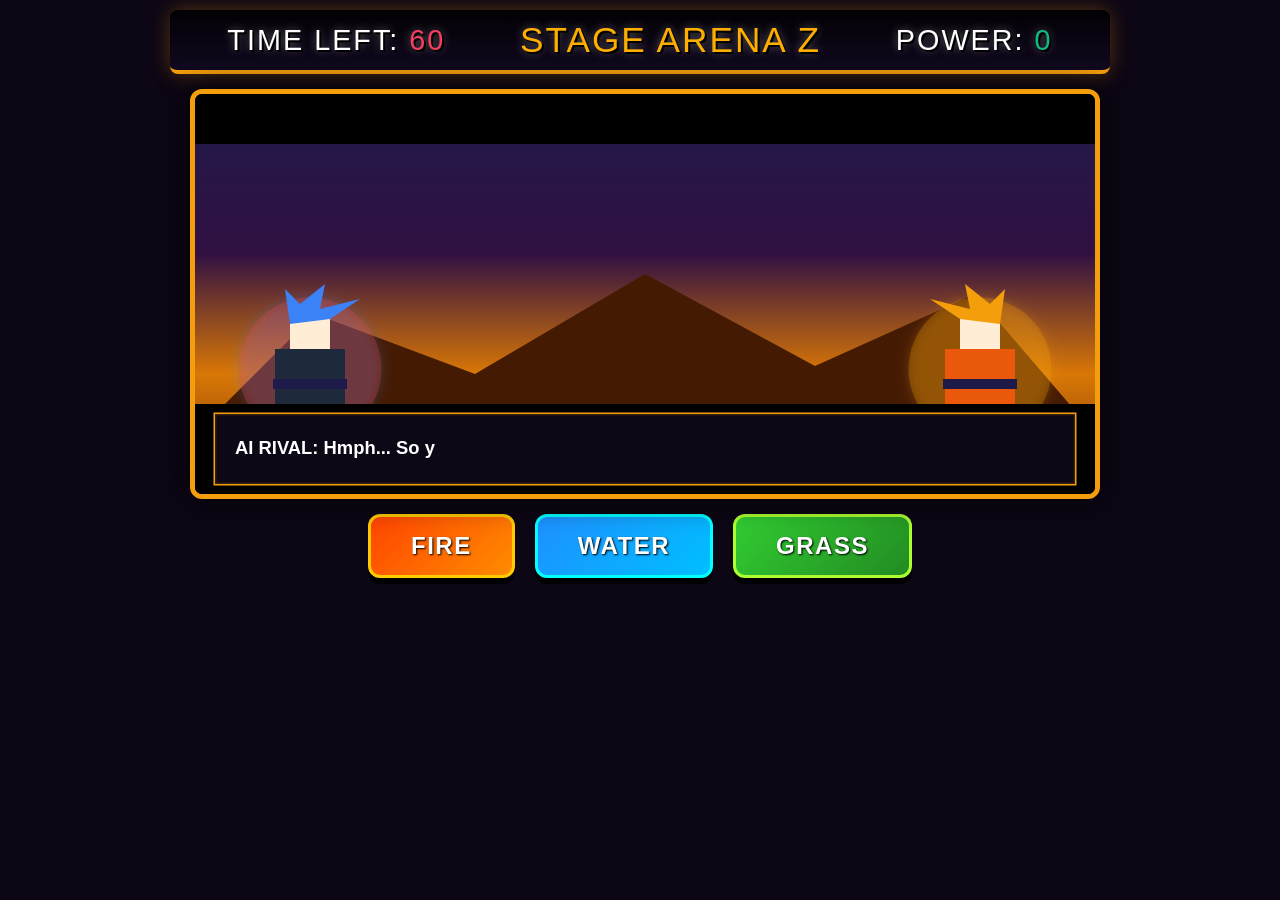
<file: games/saiyanpower/index.html>
<!DOCTYPE html>
<html lang="en">
<head>
    <meta charset="UTF-8">
    <meta name="viewport" content="width=device-width, initial-scale=1.0, maximum-scale=1.0, user-scalable=no">
    <title>Super Element Arena - Battle Z</title>
    <style>
        body { 
            background: #0d0614; 
            color: white; 
            text-align: center; 
            font-family: 'Impact', 'Arial Black', sans-serif; 
            touch-action: manipulation;
            margin: 0;
            padding: 10px;
            overflow: hidden;
        }
        .hud {
            display: flex;
            justify-content: space-around;
            align-items: center;
            max-width: 900px;
            margin: auto;
            background: linear-gradient(180deg, rgba(0,0,0,0.85), rgba(20,10,40,0.6));
            border-bottom: 4px solid #f59e0b;
            padding: 10px 20px;
            border-radius: 8px;
            box-shadow: 0 0 20px rgba(245, 158, 11, 0.3);
        }
        .hud-stat {
            font-size: 1.8rem;
            letter-spacing: 2px;
            text-shadow: 2px 2px 0px #000, 0 0 10px rgba(255,255,255,0.4);
        }
        #timer-span { color: #f43f5e; }
        #score-span { color: #10b981; }
        
        #gameContainer {
            position: relative;
            margin: 15px auto;
            max-width: 95%;
            width: 900px;
        }
        canvas { 
            background: #000; 
            border: 5px solid #f59e0b; 
            display: block; 
            margin: auto; 
            max-width: 100%;
            border-radius: 12px;
            box-shadow: 0 0 30px rgba(0, 0, 0, 0.8);
        }
        .controls { 
            display: flex; 
            justify-content: center; 
            gap: 20px; 
            margin-top: 15px; 
        }
        .btn { 
            padding: 15px 40px; 
            font-size: 1.5rem; 
            font-family: 'Impact', sans-serif;
            letter-spacing: 1.5px;
            font-weight: bold; 
            border: 3px solid #fff; 
            cursor: pointer; 
            color: white; 
            border-radius: 12px;
            box-shadow: 0 6px 0 #000;
            transition: 0.1s;
            text-shadow: 1px 1px 2px #000;
        }
        .btn:active {
            transform: translateY(4px);
            box-shadow: 0 2px 0 #000;
        }
        #fire { background: linear-gradient(135deg, #ff4500, #ff8c00); border-color: #ffcc00; }
        #water { background: linear-gradient(135deg, #1e90ff, #00bfff); border-color: #00ffff; }
        #grass { background: linear-gradient(135deg, #32cd32, #228b22); border-color: #adff2f; }
    </style>
</head>
<body>
    <div class="hud">
        <div class="hud-stat">TIME LEFT: <span id="timer-span">60</span></div>
        <div class="hud-stat" style="color: #ffae00; font-size: 2.2rem;">STAGE ARENA Z</div>
        <div class="hud-stat">POWER: <span id="score-span">0</span></div>
    </div>
    
    <div id="gameContainer">
        <canvas id="gameCanvas" width="900" height="400"></canvas>
    </div>
    
    <div class="controls">
        <button class="btn" id="fire">FIRE</button>
        <button class="btn" id="water">WATER</button>
        <button class="btn" id="grass">GRASS</button>
    </div>

    <script src="script.js"></script>
</body>
</html>
</file>
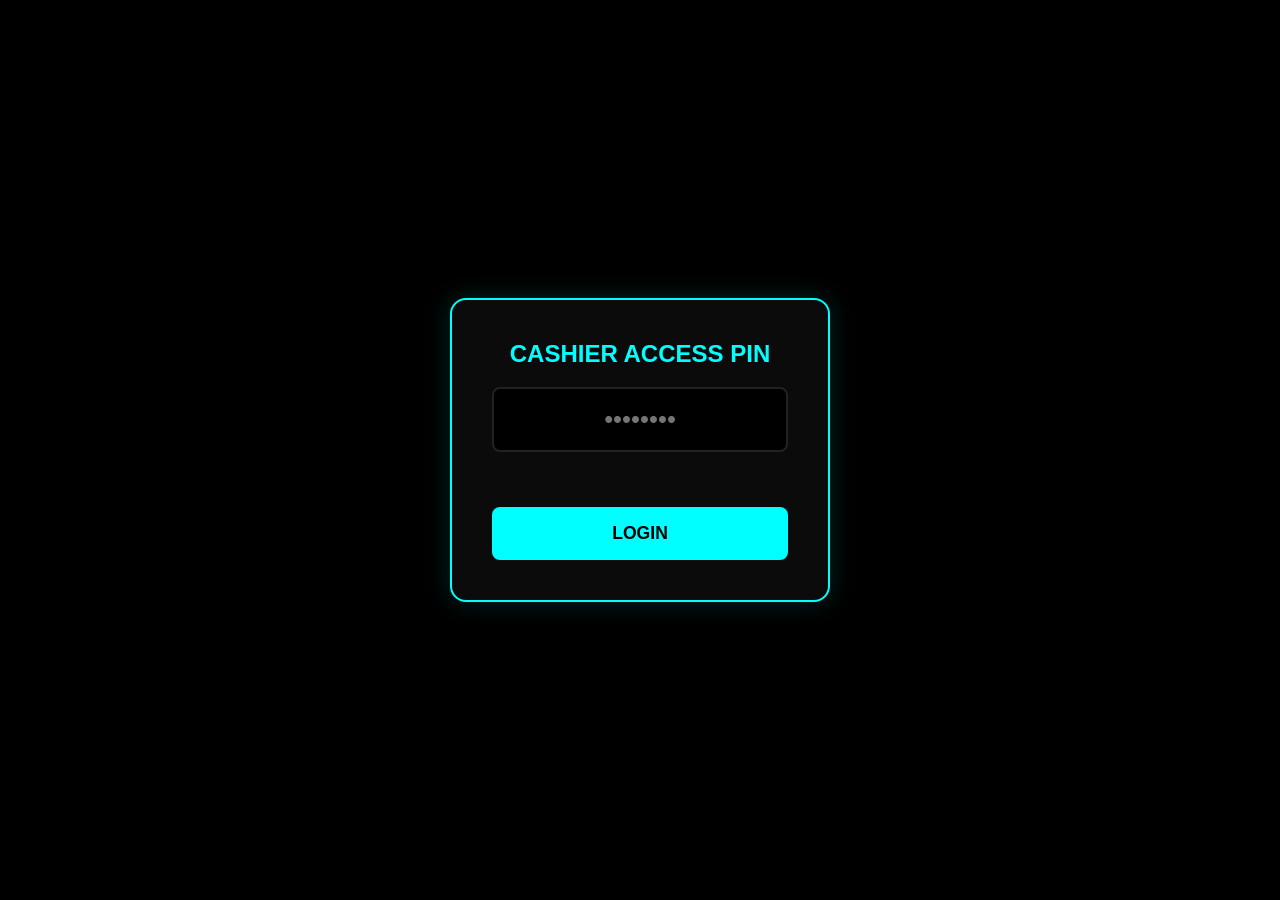
<file: cashier.html>
<!DOCTYPE html>
<html lang="en">
<head>
    <meta charset="UTF-8">
    <title>Cashier Control Terminal</title>
    <link rel="stylesheet" href="style.css">
    <style>
        .cashier-ui { max-width: 500px; margin: auto; padding: 20px; }
        .input-box { width: 100%; padding: 15px; font-size: 1.3rem; margin: 8px 0; background: #000; color: #00ff88; border: 2px solid #333; text-align: center; box-sizing: border-box; }
        #print-section { margin-top: 20px; background: #111; padding: 20px; border-radius: 10px; display: none; }
        .code-card { background: white; color: black; padding: 20px; margin: 15px 0; border-radius: 5px; font-family: monospace; text-align: center; box-shadow: 0 4px 6px rgba(0,0,0,0.3); }
        .code-text { font-size: 2.6rem; font-weight: bold; display: block; margin: 10px 0; letter-spacing: 2px; }
        .logout-btn { background: #333; color: #aaa; border: none; padding: 8px 15px; border-radius: 4px; cursor: pointer; float: right; margin-top: 10px; }
        
        /* Live Wins Feed Tracker Panel */
        .live-wins-panel { background: #0c0c0c; border: 2px dashed #00ffff; border-radius: 12px; margin-top: 30px; padding: 15px; text-align: left; }
        .win-row { display: flex; justify-content: space-between; border-bottom: 1px solid #222; padding: 8px 0; font-size: 0.9rem; }
        .win-row:last-child { border-bottom: none; }
        .win-prize { color: #ffd700; font-weight: bold; }

        @media print {
            body * { visibility: hidden; }
            #print-section, #print-section * { visibility: visible; }
            #print-section { position: absolute; left: 0; top: 0; width: 100%; display: block !important; background: white !important; }
            .code-card { border-bottom: 3px dashed black; page-break-after: always; box-shadow: none; margin: 0; padding: 40px 20px; }
            #gen-btn, #print-btn, h1, p, .input-box, .logout-btn, .no-print, .live-wins-panel { display: none !important; }
        }
    </style>
</head>
<body style="display: block; text-align: center; background: #050505; overflow-y: auto;">

    <div id="auth-screen" class="overlay">
        <div class="entry-card">
            <h2 style="color: cyan; margin-top:0;">CASHIER ACCESS PIN</h2>
            <input type="password" id="pass-input" placeholder="••••••••" maxlength="12" style="-webkit-text-security: disc;">
            <div id="login-err" style="color: #ff0055; font-weight: bold; margin-bottom: 15px; min-height: 20px;"></div>
            <button onclick="loginCashier()">LOGIN</button>
        </div>
    </div>

    <div id="controls" class="cashier-ui" style="display: none;">
        <button class="logout-btn" onclick="logoutCashier()">LOGOUT</button>
        <h1 style="color: white; margin-top: 20px;">ORDER REWARDS</h1>
        <p style="color: #888;">Generates 1 Play Code per 300 EGP Spent</p>
        
        <input type="text" id="odoo-id" class="input-box" placeholder="Enter Odoo Order ID" autocomplete="off" style="text-transform: uppercase;">
        <input type="number" id="order-total" class="input-box" placeholder="Enter Invoice Total (EGP)" min="300" autocomplete="off">
        
        <button id="gen-btn" onclick="processOrder()" style="padding: 20px; width: 100%; font-size: 1.2rem; background: #00ff88; border: none; border-radius: 10px; cursor: pointer; font-weight: bold; color: black; margin-top: 10px;">
            GENERATE CODES
        </button>

        <div id="print-section">
            <h2 style="color: white; font-size: 1.1rem;" class="no-print">Generated Reward Receipts:</h2>
            <div id="code-list"></div>
            <button id="print-btn" onclick="window.print()" style="padding: 18px; width: 100%; background: cyan; color: black; border: none; font-weight: bold; margin-top: 15px; cursor: pointer; border-radius: 6px; font-size: 1rem;">
                PRINT SLIPS (THERMAL)
            </button>
        </div>

        <div id="status-msg" style="margin-top: 20px; color: cyan; font-weight: bold;"></div>

        <div class="live-wins-panel no-print">
            <h3 style="color: #00ffff; margin: 0 0 10px 0; font-size: 1.1rem; border-bottom: 1px solid #333; padding-bottom: 5px;">🏆 LIVE WIN MONITOR</h3>
            <div id="live-wins-feed">
                <p style="color: #666; font-size: 0.85rem; text-align: center; margin: 10px 0;">Awaiting game completions from tablet...</p>
            </div>
        </div>
    </div>

    <script>
        const GOOGLE_URL = "https://script.google.com/macros/s/AKfycbxGLAXJpIhqPxxmMsoqhxD1aZHbIGslnuO4GSPRRKKylzdzEzs3ZeMaMVkoU1YyWNMBEw/exec";

        window.addEventListener('DOMContentLoaded', () => {
            if (sessionStorage.getItem('cashier_logged_in') === 'true') {
                showDashboard();
                startWinsPolling(); // Activate real-time tracking stream immediately
            } else {
                logoutCashier();
            }
        });

        function loginCashier() {
            const pin = document.getElementById('pass-input').value;
            const err = document.getElementById('login-err');
            if (pin === "11223344") {
                sessionStorage.setItem('cashier_logged_in', 'true');
                err.innerText = "";
                showDashboard();
                startWinsPolling();
            } else {
                err.innerText = "INVALID SYSTEM ACCESS PIN";
                document.getElementById('pass-input').value = "";
            }
        }

        function showDashboard() {
            document.getElementById('auth-screen').style.display = 'none';
            document.getElementById('controls').style.display = 'block';
        }

        function logoutCashier() {
            sessionStorage.removeItem('cashier_logged_in');
            document.getElementById('pass-input').value = "";
            document.getElementById('auth-screen').style.display = 'flex';
            document.getElementById('controls').style.display = 'none';
        }

        async function processOrder() {
            const odooId = document.getElementById('odoo-id').value.trim().toUpperCase();
            const totalInput = document.getElementById('order-total').value;
            const total = parseFloat(totalInput);
            const status = document.getElementById('status-msg');
            const codeList = document.getElementById('code-list');
            const genBtn = document.getElementById('gen-btn');
            
            if (!odooId) {
                alert("You must enter a valid Odoo Order ID to trace this transaction.");
                return;
            }
            if (isNaN(total) || total < 300) {
                alert("Minimum qualifying receipt boundary is 300 EGP");
                return;
            }

            const codeCount = Math.floor(total / 300);
            status.innerText = "Validating Order ID and minting tickets...";
            genBtn.disabled = true;
            genBtn.style.background = "#444";

            try {
                // Send both odooId and total to the script to check for historical duplicate generation entries
                const response = await fetch(`${GOOGLE_URL}?action=generate&pw=11223344&odooId=${encodeURIComponent(odooId)}&count=${codeCount}`);
                const resultText = await response.text();
                
                if (resultText.startsWith("ERROR:")) {
                    // Script cleanly screams blocking alert details if order already has coupons issued
                    alert(resultText);
                    status.innerText = resultText;
                    status.style.color = "#ff0055";
                } else {
                    status.style.color = "cyan";
                    codeList.innerHTML = "";
                    const codesArray = resultText.split(",");
                    
                    codesArray.forEach(code => {
                        if(code.trim()) {
                            codeList.innerHTML += `
                                <div class="code-card">
                                    <h3 style="margin:0; font-size: 1rem; color: #333;">FAST TRAVEL RESTAURANT</h3>
                                    <p style="margin: 2px 0 10px 0; font-size: 0.8rem; color: #666;">ORDER ID: ${odooId}</p>
                                    <span class="code-text">${code.trim()}</span>
                                    <p style="margin:5px 0 0 0; font-size: 0.75rem; color: red; font-weight: bold;">Valid for 1 Entry Scan</p>
                                </div>
                            `;
                        }
                    });

                    document.getElementById('print-section').style.display = 'block';
                    status.innerText = "Tickets synchronized. Ready to print.";
                    document.getElementById('order-total').value = "";
                    document.getElementById('odoo-id').value = "";
                }
            } catch (e) {
                status.innerText = "CRITICAL SERVER CONNECTION TIMEOUT. TRY AGAIN.";
            } finally {
                genBtn.disabled = false;
                genBtn.style.background = "#00ff88";
            }
        }

        // Live Poll: Checks separate sheet wins log matrix tab every 7 seconds
        function startWinsPolling() {
            setInterval(async () => {
                if (sessionStorage.getItem('cashier_logged_in') !== 'true') return;
                try {
                    const response = await fetch(`${GOOGLE_URL}?action=getLiveWins`);
                    const winsData = await response.json();
                    const feed = document.getElementById('live-wins-feed');
                    
                    if (winsData.length === 0) {
                        feed.innerHTML = `<p style="color: #666; font-size: 0.85rem; text-align: center; margin: 10px 0;">No prizes claimed yet today.</p>`;
                        return;
                    }
                    
                    feed.innerHTML = "";
                    winsData.forEach(win => {
                        feed.innerHTML += `
                            <div class="win-row">
                                <span><b>ID:</b> ${win.odooId} (${win.phone})</span>
                                <span class="win-prize">🎁 ${win.prize}</span>
                            </div>
                        `;
                    });
                } catch(e) { /* Fail silently to protect monitoring panel performance stability */ }
            }, 7000);
        }
    </script>
</body>
</html>
</file>
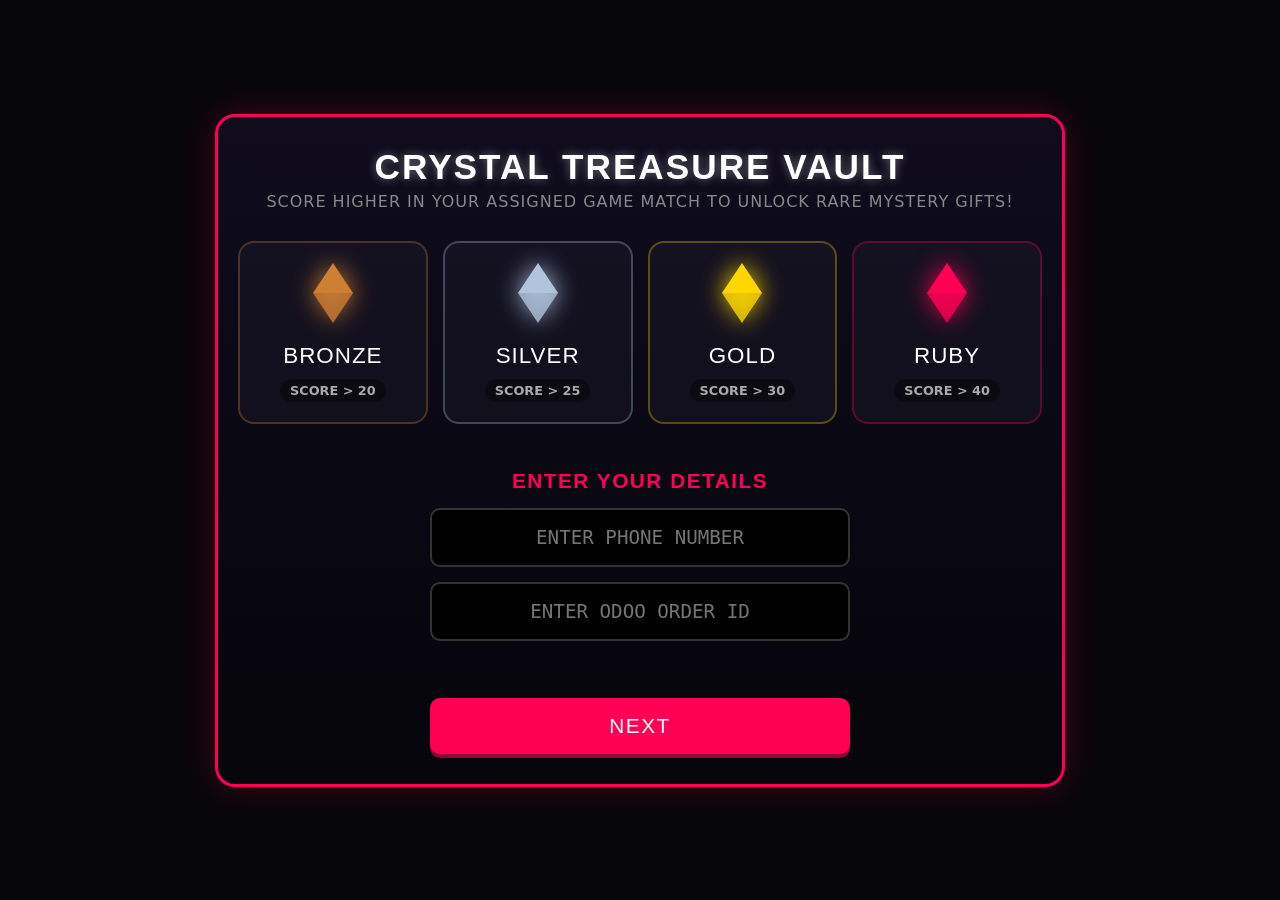
<file: input.html>
<!DOCTYPE html>
<html lang="en">
<head>
    <meta charset="UTF-8">
    <meta name="viewport" content="width=device-width, initial-scale=1.0, maximum-scale=1.0, user-scalable=no">
    <title>Crystal Game Hub - Battle Check-in</title>
    <link rel="stylesheet" href="style.css">
    <style>
        body {
            background: #060609;
            color: white;
            font-family: 'Impact', 'Arial Black', sans-serif;
            margin: 0;
            padding: 10px;
            min-height: 100vh;
            display: flex;
            flex-direction: column;
            justify-content: center;
            align-items: center;
            box-sizing: border-box;
        }

        .arena-container {
            width: 100%;
            max-width: 850px;
            background: linear-gradient(180deg, rgba(16, 12, 30, 0.95), rgba(5, 5, 10, 0.98));
            border: 3px solid #ff0055;
            border-radius: 20px;
            padding: 30px 20px;
            box-shadow: 0 0 35px rgba(255, 0, 85, 0.25);
            text-align: center;
            box-sizing: border-box;
        }

        .showcase-title {
            font-size: 2.2rem;
            color: #fff;
            letter-spacing: 2px;
            text-transform: uppercase;
            margin: 0 0 5px 0;
            text-shadow: 0 0 10px rgba(255,255,255,0.4);
        }

        .showcase-subtitle {
            font-family: system-ui, sans-serif;
            font-size: 1rem;
            color: #888;
            margin: 0 0 30px 0;
            text-transform: uppercase;
            letter-spacing: 1px;
        }

        /* --- CRYSTAL TIER CARDS GRID --- */
        .tier-grid {
            display: grid;
            grid-template-columns: repeat(auto-fit, minmax(170px, 1fr));
            gap: 15px;
            margin-bottom: 35px;
            width: 100%;
        }

        .tier-card {
            background: rgba(255, 255, 255, 0.03);
            border: 2px solid #222;
            border-radius: 16px;
            padding: 20px 10px;
            position: relative;
            overflow: hidden;
            transition: all 0.3s cubic-bezier(0.175, 0.885, 0.32, 1.275);
            display: flex;
            flex-direction: column;
            align-items: center;
        }

        /* Geometric Pure CSS Crystal Art Vectors */
        .crystal-shape {
            width: 40px;
            height: 60px;
            margin-bottom: 15px;
            position: relative;
            filter: drop-shadow(0 0 12px currentColor);
        }
        .crystal-shape::before, .crystal-shape::after {
            content: "";
            position: absolute;
            left: 50%;
            transform: translateX(-50%);
            width: 0;
            height: 0;
            border-left: 20px solid transparent;
            border-right: 20px solid transparent;
        }
        .crystal-shape::before {
            top: 0;
            border-bottom: 30px solid currentColor;
        }
        .crystal-shape::after {
            bottom: 0;
            border-top: 30px solid currentColor;
            opacity: 0.8;
        }

        /* Tier Styling Contexts */
        .tier-bronze { color: #cd7f32; border-color: rgba(205, 127, 50, 0.3); }
        .tier-bronze:hover { box-shadow: 0 0 20px rgba(205, 127, 50, 0.4); border-color: #cd7f32; transform: translateY(-5px); }

        .tier-silver { color: #b0c4de; border-color: rgba(176, 196, 222, 0.3); }
        .tier-silver:hover { box-shadow: 0 0 20px rgba(176, 196, 222, 0.5); border-color: #b0c4de; transform: translateY(-5px); }

        .tier-gold { color: #ffd700; border-color: rgba(255, 215, 0, 0.3); }
        .tier-gold:hover { box-shadow: 0 0 25px rgba(255, 215, 0, 0.6); border-color: #ffd700; transform: translateY(-5px); }

        .tier-ruby { color: #ff0055; border-color: rgba(255, 0, 85, 0.3); }
        .tier-ruby:hover { box-shadow: 0 0 30px rgba(255, 0, 85, 0.7); border-color: #ff0055; transform: translateY(-5px); }

        .tier-name {
            font-size: 1.4rem;
            letter-spacing: 1px;
            margin: 5px 0;
            color: #fff;
        }

        .tier-condition {
            font-family: system-ui, sans-serif;
            font-size: 0.8rem;
            color: #aaa;
            background: rgba(0, 0, 0, 0.4);
            padding: 4px 10px;
            border-radius: 20px;
            margin-top: 5px;
            font-weight: bold;
        }

        /* --- INPUT GATE INTERACTION UI --- */
        .gate-inputs {
            display: flex;
            flex-direction: column;
            gap: 15px;
            max-width: 420px;
            margin: 0 auto;
        }

        .gate-inputs h3 {
            margin: 10px 0 0 0;
            font-size: 1.3rem;
            letter-spacing: 1.5px;
            color: #ff0055;
        }

        input {
            padding: 16px;
            font-size: 1.2rem;
            background: #000;
            border: 2px solid #333;
            color: white;
            border-radius: 10px;
            text-align: center;
            font-family: monospace;
            box-sizing: border-box;
            transition: border-color 0.2s;
        }
        input:focus {
            border-color: #ff0055;
            outline: none;
            box-shadow: 0 0 10px rgba(255, 0, 85, 0.2);
        }

        button {
            padding: 16px;
            font-size: 1.3rem;
            font-family: 'Impact', sans-serif;
            letter-spacing: 1.5px;
            background: #ff0055;
            color: white;
            border: none;
            border-radius: 10px;
            cursor: pointer;
            box-shadow: 0 4px 0 #990033;
            transition: all 0.1s ease-in-out;
        }
        button:active {
            transform: translateY(3px);
            box-shadow: 0 1px 0 #990033;
        }
        button:disabled {
            background: #444;
            color: #777;
            box-shadow: none;
            cursor: not-allowed;
            transform: none;
        }

        .error-message {
            color: #ff0055;
            font-family: system-ui, sans-serif;
            font-weight: bold;
            font-size: 0.95rem;
            min-height: 22px;
            margin-top: 5px;
        }
    </style>
</head>
<body>

    <div class="arena-container">
        <h1 class="showcase-title">CRYSTAL TREASURE VAULT</h1>
        <p class="showcase-subtitle">Score higher in your assigned game match to unlock rare mystery gifts!</p>

        <div class="tier-grid">
            <div class="tier-card tier-bronze">
                <div class="crystal-shape"></div>
                <div class="tier-name">BRONZE</div>
                <div class="tier-condition">SCORE &gt; 20</div>
            </div>

            <div class="tier-card tier-silver">
                <div class="crystal-shape"></div>
                <div class="tier-name">SILVER</div>
                <div class="tier-condition">SCORE &gt; 25</div>
            </div>

            <div class="tier-card tier-gold">
                <div class="crystal-shape"></div>
                <div class="tier-name">GOLD</div>
                <div class="tier-condition">SCORE &gt; 30</div>
            </div>

            <div class="tier-card tier-ruby">
                <div class="crystal-shape"></div>
                <div class="tier-name">RUBY</div>
                <div class="tier-condition">SCORE &gt; 40</div>
            </div>
        </div>

        <div class="gate-inputs">
            <h3>ENTER YOUR DETAILS</h3>
            <input type="tel" id="cust_phone" placeholder="ENTER PHONE NUMBER" autocomplete="off" maxlength="15">
            <input type="text" id="order_input" placeholder="ENTER ODOO ORDER ID" autocomplete="off">
            <div class="error-message" id="verification-error"></div>
            <button id="submit-btn" onclick="validateOrder()">NEXT</button>
        </div>
    </div>

    <script>
        // Update this to match your deployed Google Web App Execution URL address
        const GOOGLE_URL = "https://script.google.com/macros/s/AKfycbxGLAXJpIhqPxxmMsoqhxD1aZHbIGslnuO4GSPRRKKylzdzEzs3ZeMaMVkoU1YyWNMBEw/exec";

        async function validateOrder() {
            const phone = document.getElementById('cust_phone').value.trim();
            const orderId = document.getElementById('order_input').value.trim().toUpperCase();
            const errorMsg = document.getElementById('verification-error');
            const nextBtn = document.getElementById('submit-btn');

            if (!phone || !orderId) {
                errorMsg.innerText = "Please fill in both fields correctly.";
                return;
            }

            errorMsg.innerText = ""; 
            nextBtn.innerText = "VERIFYING ORDER...";
            nextBtn.disabled = true;

            try {
                const response = await fetch(`${GOOGLE_URL}?action=verify&code=${encodeURIComponent(orderId)}`);
                const result = await response.text();
                
                if (result.trim() === "VALID") {
                    sessionStorage.setItem('player_authenticated', 'true');
                    sessionStorage.setItem('active_coupon', orderId);
                    sessionStorage.setItem('customer_phone', phone);
                    window.location.href = "game-selection.html"; 
                } else {
                    errorMsg.innerText = "INVALID OR ALREADY PLAYED ORDER NUMBER";
                    nextBtn.innerText = "NEXT";
                    nextBtn.disabled = false;
                }
            } catch (error) {
                errorMsg.innerText = "SERVER CONNECTION FAILED. TRY AGAIN.";
                nextBtn.innerText = "NEXT";
                nextBtn.disabled = false;
            }
        }

        document.getElementById('order_input').addEventListener('keypress', function (e) {
            if (e.key === 'Enter') {
                validateOrder();
            }
        });
    </script>
</body>
</html>
</file>
<file: style.css>
body, html {
    margin: 0;
    padding: 0;
    height: 100vh;
    width: 100vw;
    background-color: #000000;
    color: #FF0000;
    display: flex;
    justify-content: center;
    align-items: center;
    font-family: 'Arial', sans-serif;
    text-align: center;
    overflow: hidden;
}

.container {
    animation: fadeIn 1.5s ease-in-out;
    cursor: pointer;
}

.logo {
    max-width: 300px;
    width: 45%;
    height: auto;
    margin-bottom: 25px;
    filter: drop-shadow(0 0 10px #FF0000);
}

.glow-text {
    font-size: 2.8rem;
    text-shadow: 0 0 12px #FF0000;
    animation: pulse 2.5s infinite;
    letter-spacing: 2px;
}

@keyframes pulse {
    0% { opacity: 1; transform: scale(1); }
    50% { opacity: 0.6; transform: scale(0.98); }
    100% { opacity: 1; transform: scale(1); }
}

@keyframes fadeIn {
    from { opacity: 0; }
    to { opacity: 1; }
}

.overlay {
    position: fixed;
    inset: 0;
    background: #000000;
    display: flex;
    justify-content: center;
    align-items: center;
    z-index: 1000;
}

.entry-card {
    background: #0b0b0b;
    padding: 40px;
    border: 2px solid cyan;
    border-radius: 16px;
    text-align: center;
    box-shadow: 0 0 25px rgba(0, 255, 255, 0.15);
}

.entry-card input {
    display: block;
    width: 260px;
    padding: 16px;
    margin: 15px auto 20px auto;
    font-size: 1.6rem;
    text-align: center;
    background: #000;
    color: cyan;
    border: 2px solid #222;
    border-radius: 8px;
}

.entry-card input:focus {
    outline: none;
    border-color: cyan;
    box-shadow: 0 0 10px rgba(0, 255, 255, 0.3);
}

.entry-card button {
    width: 100%;
    padding: 16px;
    background: cyan;
    color: black;
    font-weight: bold;
    font-size: 1.1rem;
    border: none;
    border-radius: 8px;
    cursor: pointer;
    text-transform: uppercase;
    transition: background 0.2s;
}

.entry-card button:hover {
    background: #00cccc;
}
</file>
